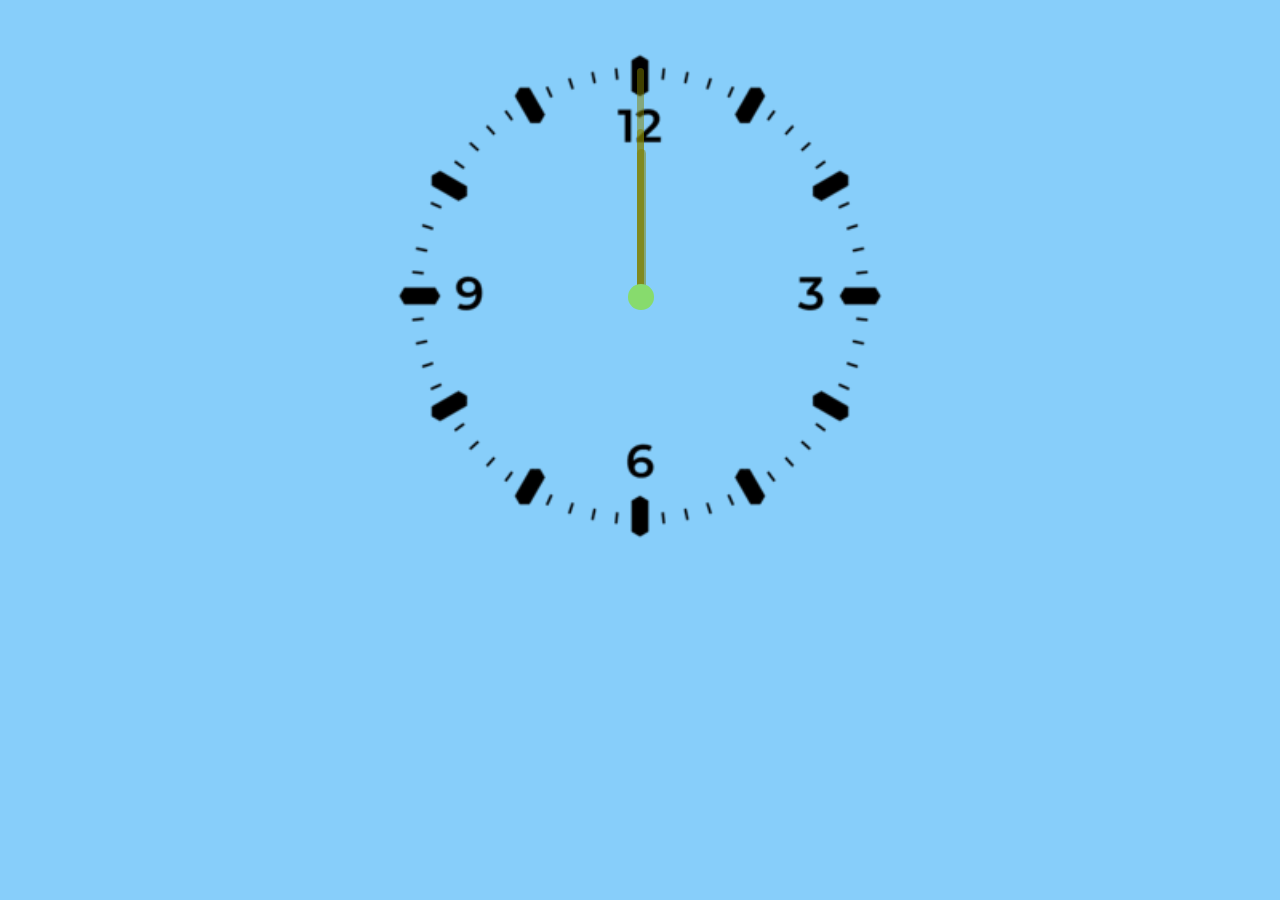
<file: AnalogClock/index.html>
<!DOCTYPE html>
<html lang="en">
<head>
    <meta charset="UTF-8">
    <meta name="viewport" content="width=device-width, initial-scale=1.0">
    <link rel="stylesheet" href="style.css">
    <title>Analog Clock Demo</title>
</head>
<body>
    <div id="clock_Container">
        <div id="hour"></div>
        <div id="minute"></div>
        <div id="second"></div>
        <span class="dot"></span>
    </div>

    <script src="script.js"></script>
</body>
</html>
</file>
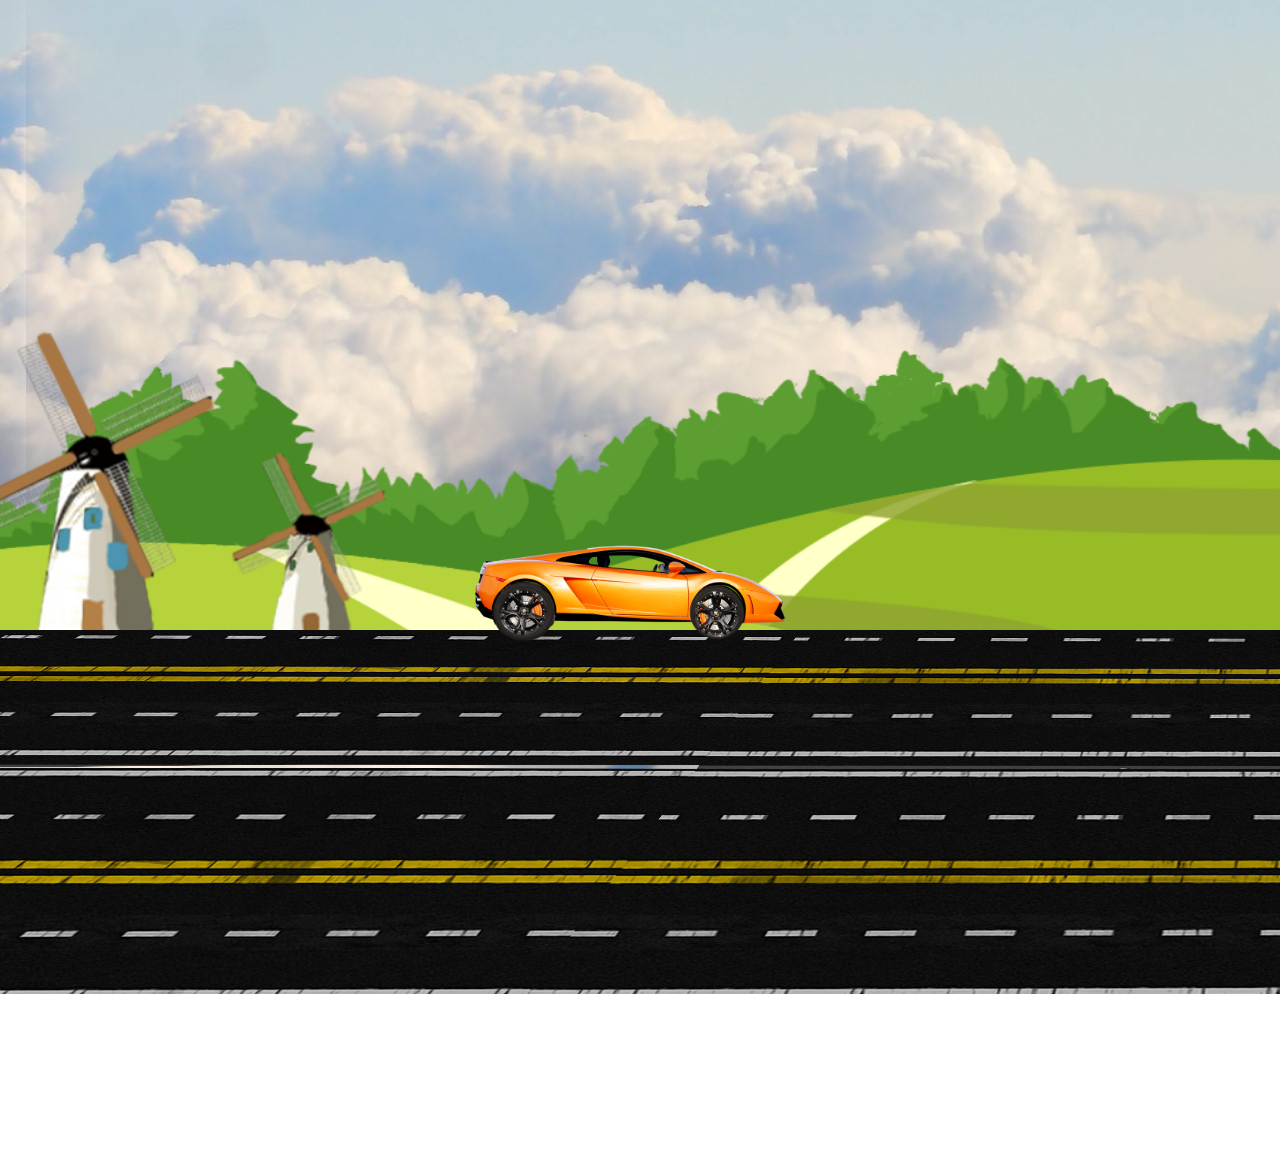
<file: MovingCar_Animation/index.html>
<!DOCTYPE html>
<html lang="en">

<head>
    <meta charset="UTF-8">
    <meta name="viewport" content="width=device-width, initial-scale=1.0">
    <title>Car Animation Using HTML, CSS and javascript</title>
    <link rel="stylesheet" href="style.css">
    <script src="script.js"></script>
</head>

<body>
    <div class="container">
        <div class="sky">
            <div class="trees"></div>
            <div class="track"></div>
            <div class="car">
                <div class="wheel wheel1">
                    <img src="img/leftWheel.png" alt="Left Wheel">
                </div>
                <div class="wheel wheel2">
                    <img src="img/rightWheel.png" alt="Right Wheel">
                </div>
            </div>
        </div>
    </div>
</body>

</html>
</file>
<file: AnalogClock/style.css>
body {
    background-color: lightskyblue;
}

#clock_Container {
    position: relative;
    margin: auto;
    height: 45vw;
    width: 45vw;
    background: url(img/analogClock.png) no-repeat;
    background-size: 100%;
}

.dot {
    position: absolute;
    height: 2vw;
    width: 2vw;
    top: 48%;
    left: 48%;
    background-color: rgb(135, 219, 109);
    border-radius: 50%;
}

#hour,
#minute,
#second {
    position: absolute;
    background: olive;
    border-radius: 15px;
    opacity: 0.5;
}

#hour {
    height: 26%;
    width: 1.5%;
    top: 24.5%;
    left: 49.5%;
    transform-origin: bottom;
}

#minute {
    height: 30%;
    width: 1.25%;
    top: 21%;
    left: 49.5%;
    transform-origin: bottom;
}

#second {
    height: 40%;
    width: 1.25%;
    top: 10.5%;
    left: 49.5%;
    transform-origin: bottom;
}
</file>
<file: MovingCar_Animation/style.css>
* {
    margin: 0;
    padding: 0;
}

body {
    overflow: hidden;
}

.sky {
    height: 100vh;
    width: 100%;
    background-image: url(img/skyBg.jpg);
    background-repeat: no-repeat;
    position: absolute;
}

.trees {
    height: 100vh;
    width: 100%;
    background-image: url(img/treeBg.png);
    background-size: cover;
    position: absolute;
    top: -145px;
    animation: shakebody linear 10s infinite
}

.track {
    height: 60vh;
    width: 800vw;
    background-image: url(img/trackBg.png);
    background-repeat: repeat-x;
    position: absolute;
    top: 70vh;
    animation: carmove linear 13s infinite;
}

.car {
    height: 100px;
    width: 385px;
    background-image: url(img/carBody.png);
    background-size: cover;
    background-repeat: no-repeat;
    position: absolute;
    left: 443px;
    bottom: 30vh;
    animation: shake linear .5s infinite;

}

.wheel1 img {
    width: 78px;
    position: relative;
    top: 42px;
    left: 42px;
    animation: wheelRotation linear .25s infinite;
}

.wheel2 img {

    width: 78px;
    position: relative;
    top: -39px;
    left: 235px;
    animation: wheelRotation linear .25s infinite;
}

@keyframes shakebody {
    0% {
        transform: translateY(-50px);
    }

    50% {
        transform: translateY(50px);
    }

    100% {
        transform: translateY(-50px);
    }
}

@keyframes carmove {
    100% {
        transform: translatex(-500vw);
    }
}

@keyframes shake {
    0% {
        transform: translateY(-10px);
    }

    50% {
        transform: translateY(10px);
    }

    100% {
        transform: translateY(-10px);
    }
}

@keyframes wheelRotation {
    100% {
        transform: rotate(360deg);
    }
}
</file>
